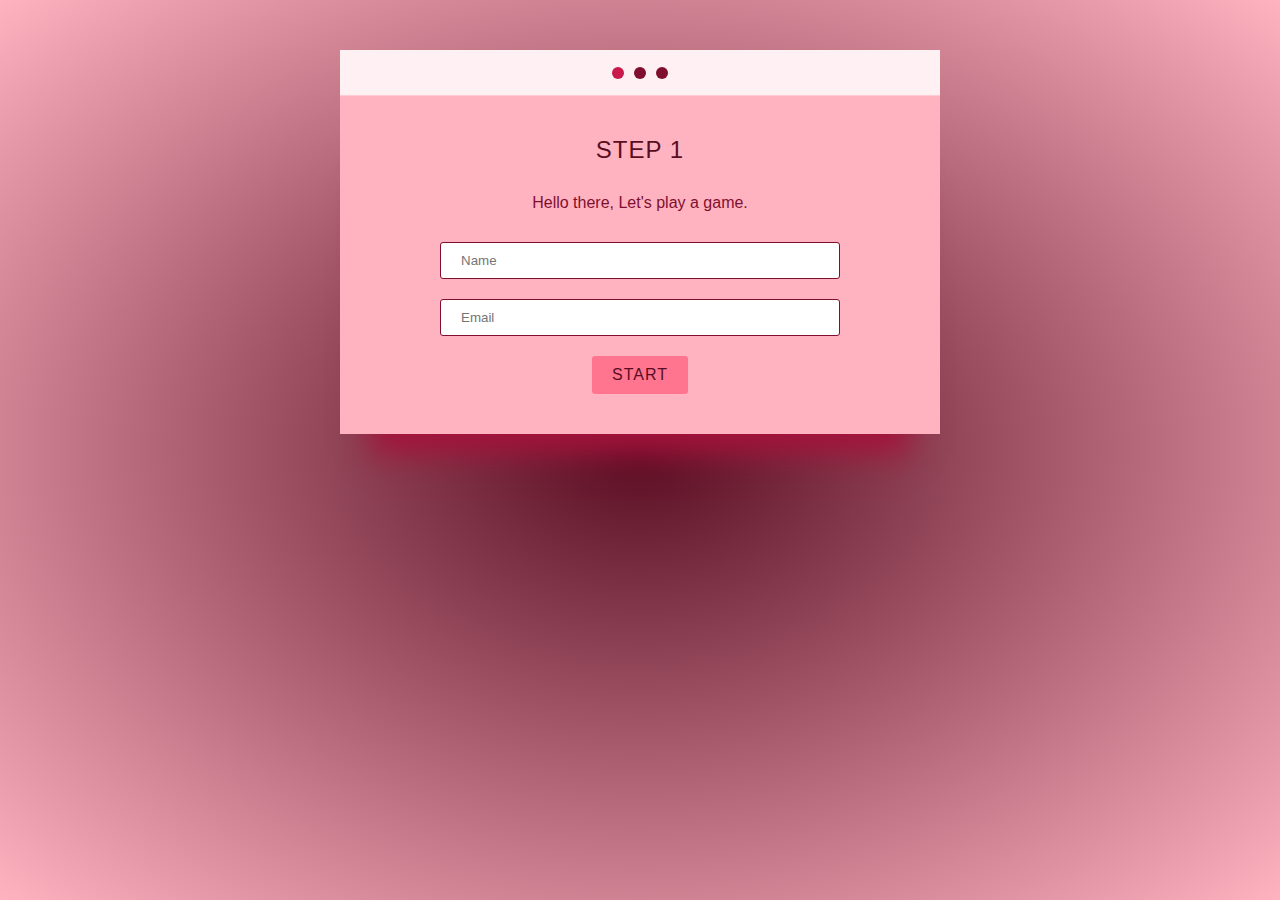
<file: LoginForm1/index.html>
<!DOCTYPE html>
<html lang="en">
  <head>
    <meta charset="UTF-8" />
    <meta http-equiv="X-UA-Compatible" content="IE=edge" />
    <meta name="viewport" content="width=device-width, initial-scale=1.0" />
    <title>LoginForm-1</title>
    <link rel="stylesheet" href="./style.css" />
  </head>
  <body>
    <div class="modal-wrap">
      <div class="modal-header">
        <span class="is-active"></span><span></span><span></span>
      </div>
      <div class="modal-bodies">
        <div class="modal-body modal-body-step-1 is-showing"></div>
        <div class="modal-body modal-body-step-2" id="modal"></div>
        <div class="modal-body modal-body-step-3"></div>
      </div>
    </div>
    <div class="text-center">
      <div class="rerun-button">ReRun</div>
    </div>
    <script
      src="https://code.jquery.com/jquery-3.6.3.js"
      integrity="sha256-nQLuAZGRRcILA+6dMBOvcRh5Pe310sBpanc6+QBmyVM="
      crossorigin="anonymous"
    ></script>
    <script src="./script.js"></script>
  </body>
</html>
</file>
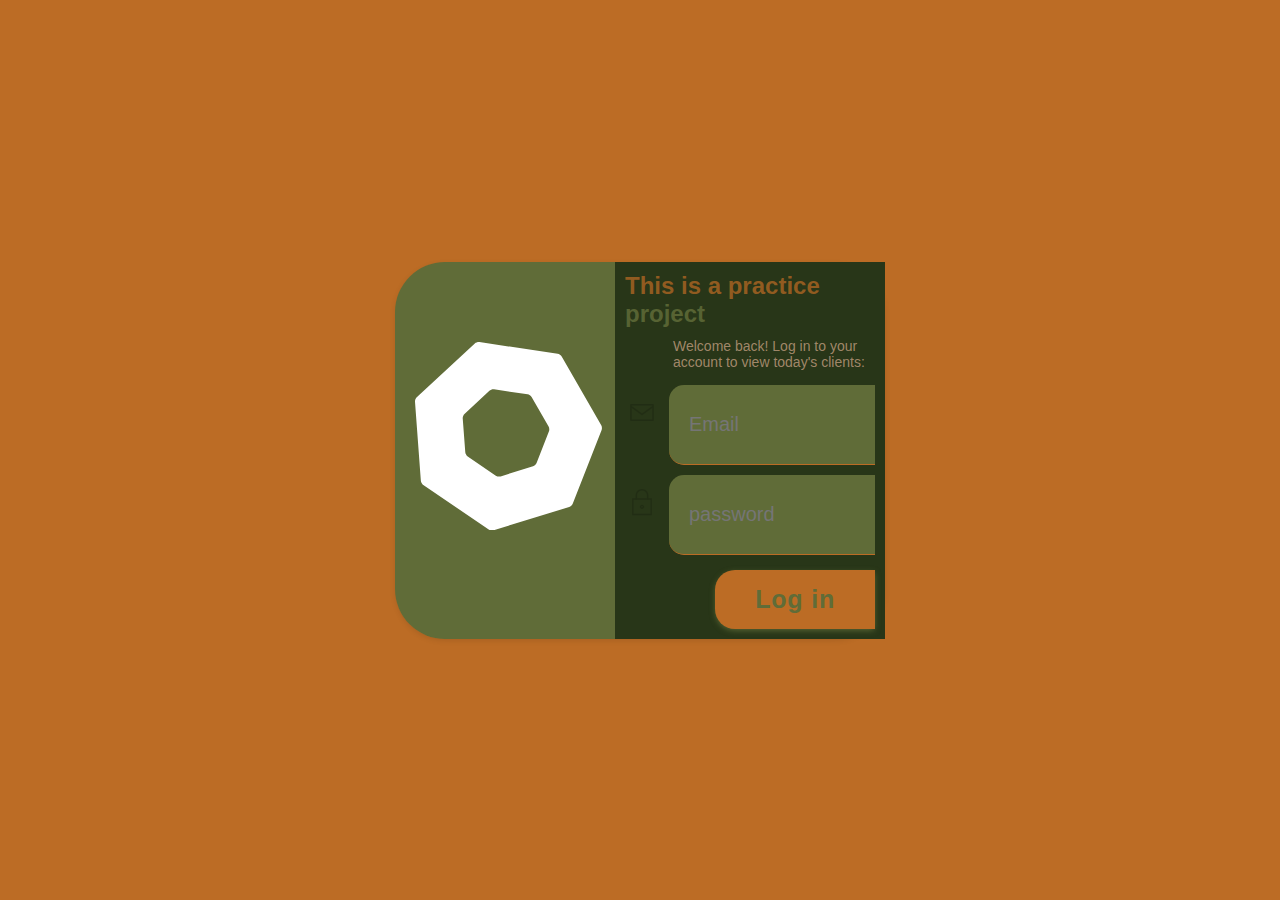
<file: LoginForm2/index.html>
<!DOCTYPE html>
<html lang="en">
  <head>
    <meta charset="UTF-8" />
    <meta http-equiv="X-UA-Compatible" content="IE=edge" />
    <meta name="viewport" content="width=device-width, initial-scale=1.0" />
    <title>LoginForm-2</title>
    <link rel="stylesheet" href="./style.css" />
    <link
      rel="stylesheet"
      href="https://cdnjs.cloudflare.com/ajax/libs/font-awesome/5.14.0/css/all.min.css"
      integrity="sha512-1PKOgIY59xJ8Co8+NE6FZ+LOAZKjy+KY8iq0G4B3CyeY6wYHN3yt9PW0XpSriVlkMXe40PTKnXrLnZ9+fkDaog=="
      crossorigin="anonymous"
    />
  </head>
  <body>
    <div class="session">
      <div class="left"></div>
      <form class="logo-in" autocomplete="off">
        <h4>This is a practice <span>project</span></h4>
        <p>Welcome back! Log in to your account to view today's clients:</p>
        <div class="floating-label" id="floating-labelOne"></div>
        <div class="floating-label">
          <input
            placeholder="password"
            type="password"
            name="password"
            autocomplete="off"
          />
          <label for="password">Password :</label>
          <div class="icon"></div>
        </div>
        <button type="submit" onclick="return falsae;">Log in</button>
      </form>
    </div>
    <script src="./script.js"></script>
  </body>
</html>
</file>
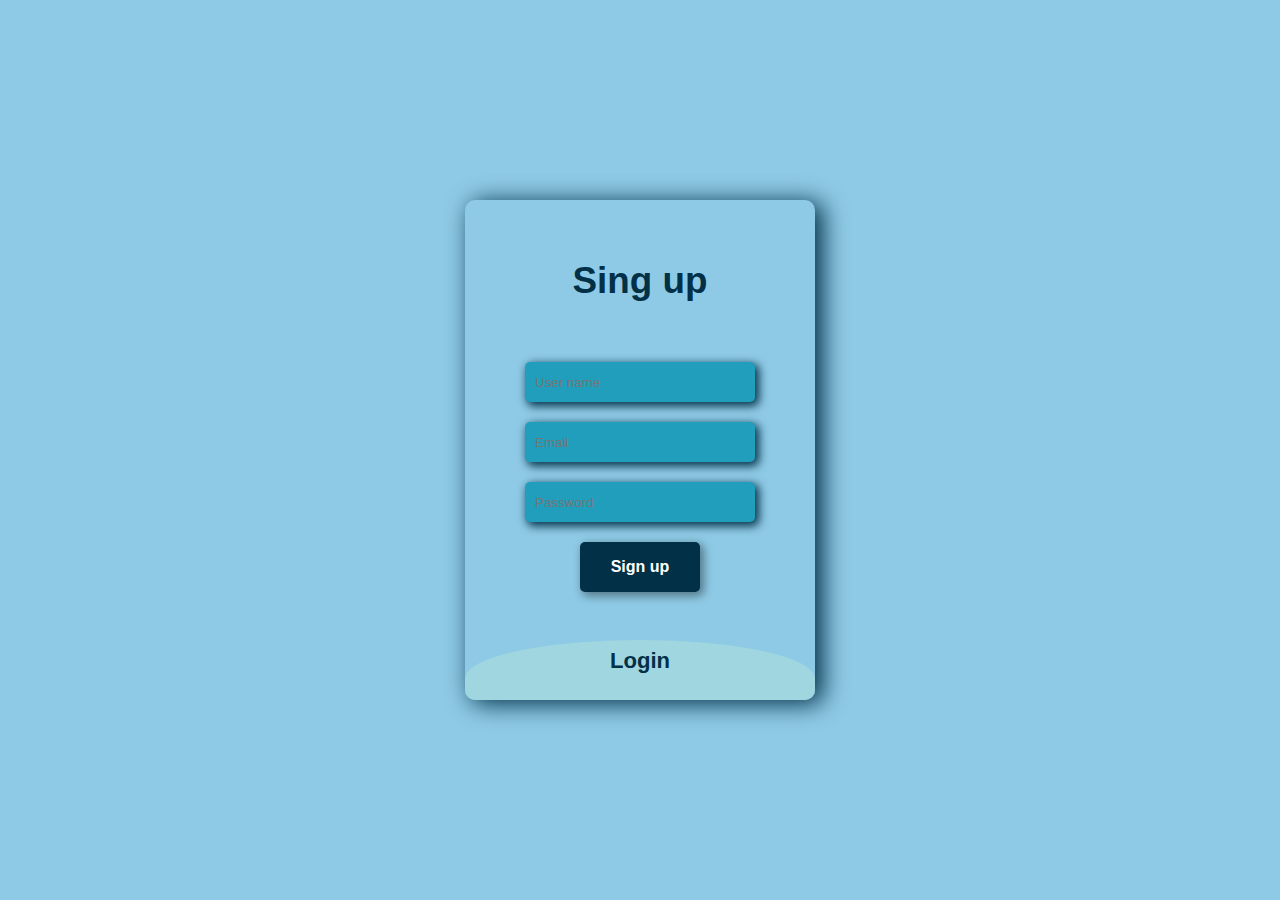
<file: LoginForm3/index.html>
<!DOCTYPE html>
<html lang="en">
  <head>
    <meta charset="UTF-8" />
    <meta http-equiv="X-UA-Compatible" content="IE=edge" />
    <meta name="viewport" content="width=device-width, initial-scale=1.0" />
    <title>LoginForm-3</title>
    <link rel="stylesheet" href="./style.css" />
    <link
      rel="stylesheet"
      href="https://cdnjs.cloudflare.com/ajax/libs/font-awesome/5.14.0/css/all.min.css"
      integrity="sha512-1PKOgIY59xJ8Co8+NE6FZ+LOAZKjy+KY8iq0G4B3CyeY6wYHN3yt9PW0XpSriVlkMXe40PTKnXrLnZ9+fkDaog=="
      crossorigin="anonymous"
    />
  </head>
  <body>
    <div class="main">
      <input type="checkbox" id="chk" aria-hidden="false" />
      <div class="singup"></div>
      <div class="login"></div>
    </div>
    <script src="./script.js"></script>
  </body>
</html>
</file>
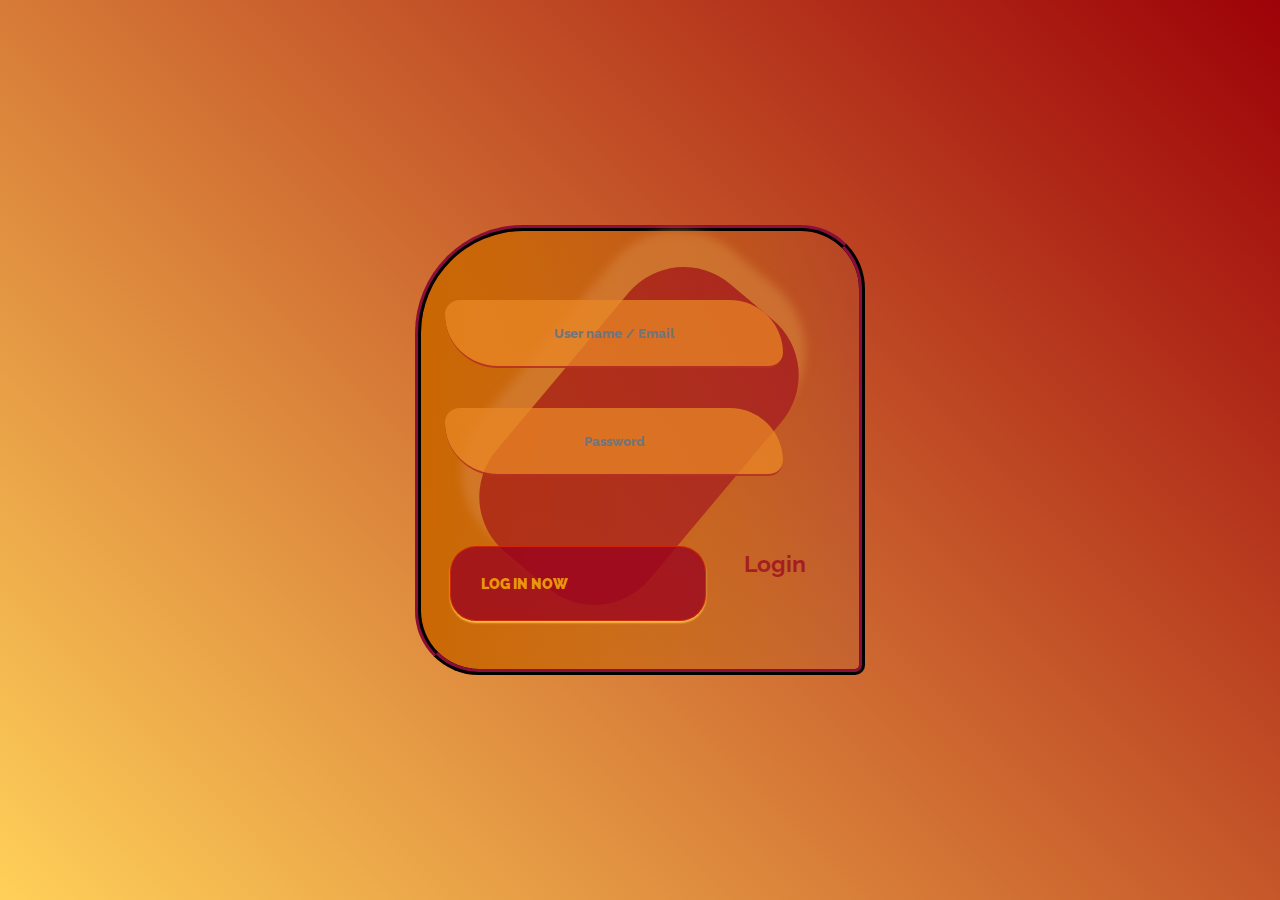
<file: LoginForm4/index.html>
<!DOCTYPE html>
<html lang="en">
  <head>
    <meta charset="UTF-8" />
    <meta http-equiv="X-UA-Compatible" content="IE=edge" />
    <meta name="viewport" content="width=device-width, initial-scale=1.0" />
    <title>LoginForm-4</title>
    <link
      rel="stylesheet"
      href="https://cdnjs.cloudflare.com/ajax/libs/font-awesome/5.14.0/css/all.min.css"
      integrity="sha512-1PKOgIY59xJ8Co8+NE6FZ+LOAZKjy+KY8iq0G4B3CyeY6wYHN3yt9PW0XpSriVlkMXe40PTKnXrLnZ9+fkDaog=="
      crossorigin="anonymous"
    />
    <link rel="stylesheet" href="./style.css" />
  </head>
  <body>
    <div class="container">
      <div class="screen">
        <div class="screen__content">
          <form class="login"></form>
          <div class="social-login"></div>
        </div>
        <div class="screen__background"></div>
      </div>
    </div>
    <script src="./script.js"></script>
  </body>
</html>
</file>
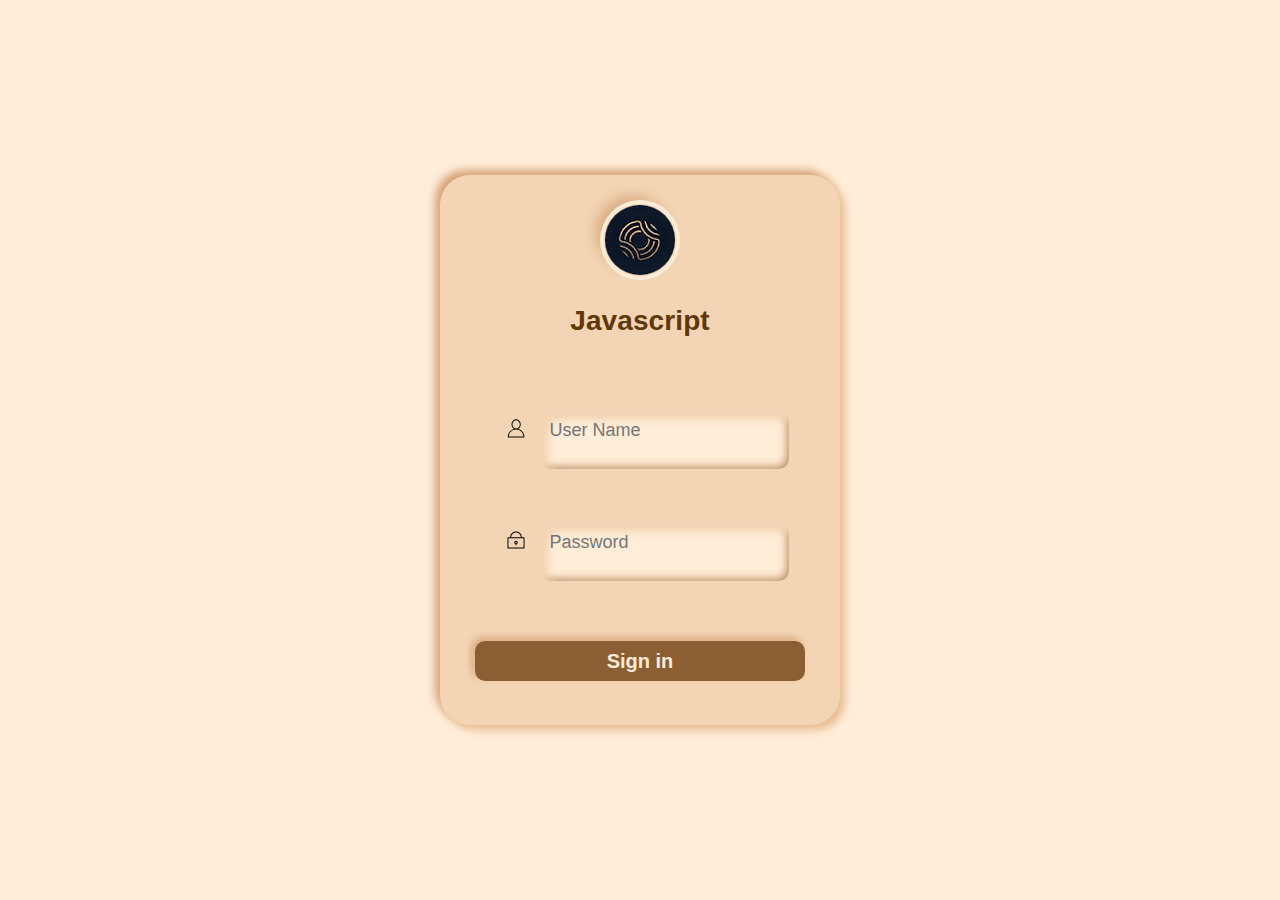
<file: LoginForm5/index.html>
<!DOCTYPE html>
<html lang="en">
<head>
    <meta charset="UTF-8">
    <meta http-equiv="X-UA-Compatible" content="IE=edge">
    <meta name="viewport" content="width=device-width, initial-scale=1.0">
    <title>LoginForm-5</title>
    <link rel="stylesheet" href="./style.css">
</head>
<body>
    <div class="login-div">
        <div class="logo"></div>
        <div class="title">Javascript</div>
        <div class="fields">
            <div class="username">
                <svg class="svg-icon" viewBox="0 0 20 20">
                    <path
                      d="M12.075,10.812c1.358-0.853,2.242-2.507,2.242-4.037c0-2.181-1.795-4.618-4.198-4.618S5.921,4.594,5.921,6.775c0,1.53,0.884,3.185,2.242,4.037c-3.222,0.865-5.6,3.807-5.6,7.298c0,0.23,0.189,0.42,0.42,0.42h14.273c0.23,0,0.42-0.189,0.42-0.42C17.676,14.619,15.297,11.677,12.075,10.812 M6.761,6.775c0-2.162,1.773-3.778,3.358-3.778s3.359,1.616,3.359,3.778c0,2.162-1.774,3.778-3.359,3.778S6.761,8.937,6.761,6.775 M3.415,17.69c0.218-3.51,3.142-6.297,6.704-6.297c3.562,0,6.486,2.787,6.705,6.297H3.415z">
                    </path>
                </svg>
                <input type="username" class="user-input" placeholder="User Name" />
            </div>
            <span class="username-msg"></span>
            <div class="password">
                <svg class="svg-icon" viewBox="0 0 20 20">
                    <path
                      d="M17.308,7.564h-1.993c0-2.929-2.385-5.314-5.314-5.314S4.686,4.635,4.686,7.564H2.693c-0.244,0-0.443,0.2-0.443,0.443v9.3c0,0.243,0.199,0.442,0.443,0.442h14.615c0.243,0,0.442-0.199,0.442-0.442v-9.3C17.75,7.764,17.551,7.564,17.308,7.564 M10,3.136c2.442,0,4.43,1.986,4.43,4.428H5.571C5.571,5.122,7.558,3.136,10,3.136 M16.865,16.864H3.136V8.45h13.729V16.864z M10,10.664c-0.854,0-1.55,0.696-1.55,1.551c0,0.699,0.467,1.292,1.107,1.485v0.95c0,0.243,0.2,0.442,0.443,0.442s0.443-0.199,0.443-0.442V13.7c0.64-0.193,1.106-0.786,1.106-1.485C11.55,11.36,10.854,10.664,10,10.664 M10,12.878c-0.366,0-0.664-0.298-0.664-0.663c0-0.366,0.298-0.665,0.664-0.665c0.365,0,0.664,0.299,0.664,0.665C10.664,12.58,10.365,12.878,10,12.878">
                    </path>
                </svg>
                <input type="password" class="pass-input" placeholder="Password" />
            </div>
            <span class="password-msg"></span>
        </div>
        <button class="signin-button">Sign in</button>
        <span class="signin-status"></span>
    </div>
    <script src="./script.js"></script>  
</body>
</html>
</file>
<file: LoginForm1/style.css>
html {
  background: radial-gradient(#590d22, #ffb3c1);
  min-height: 100%;
  font-family: "Roboto", sans-serif;
}
.title {
  text-transform: uppercase;
  text-align: center;
  margin-bottom: 30px;
  color: #590d22;
  font-weight: 300;
  font-size: 24px;
  letter-spacing: 1px;
}
.description {
  text-align: center;
  color: #800f2f;
  margin-bottom: 30px;
}
input[type="text"],
input[type="email"] {
  padding: 10px 20px;
  border: 1px solid #800f2f;
  border-radius: 3px;
  display: block;
  width: 100%;
  margin-bottom: 20px;
  box-sizing: border-box;
  outline: none;
}
input[type="text"]:focus,
input[type="email"]:focus {
  border-color: #a4133c;
}
input[type="radio"] {
  margin-right: 10px;
}
label {
  margin-bottom: 20px;
  display: block;
  font-size: 18px;
  color: #666;
  border-top: 1px solid #ff4d6d;
  border-bottom: 1px solid #ff4d6d;
  padding: 20px 0;
  cursor: pointer;
}
label:first-child {
  margin-bottom: 0;
  border-bottom: none;
}
.button,
.rerun-button {
  padding: 10px 20px;
  border-radius: 3px;
  background: #ff758f;
  color: #590d22;
  text-transform: uppercase;
  letter-spacing: 1px;
  display: inline-block;
  cursor: pointer;
}
.button:hover,
.rerun-button:hover {
  background: #ff4d6d;
}
.button.rerun-button,
.rerun-button.rerun-button {
  border: 1px solid #800f2f;
  margin-bottom: 50px;
  box-shadow: 0px 10px 15px -6px #800f2f;
  display: none;
}
.text-center {
  text-align: center;
}
.modal-wrap {
  max-width: 600px;
  margin: 50px auto;
  transition: transform 300ms ease-in-out;
}
.modal-header {
  height: 45px;
  background: #fff0f3;
  border-bottom: 1px solid #ffccd5;
  display: flex;
  justify-content: center;
  align-items: center;
}
.modal-header span {
  display: block;
  height: 12px;
  width: 12px;
  margin: 5px;
  border-radius: 50%;
  background: #800f2f;
}
.modal-header span.is-active {
  background: #a4133c;
  background: #c9184a;
}
.modal-bodies {
  position: relative;
  perspective: 1000px;
}
.modal-body {
  background: #ffb3c1;
  padding: 40px 100px;
  box-shadow: 0px 50px 30px -30px #a4133c;
  margin-bottom: 50px;
  position: absolute;
  top: 0;
  display: none;
  box-sizing: border-box;
  width: 100%;
  transform-origin: top left;
}
.modal-body.is-showing {
  display: block;
}
.animate-out {
  animation: out 600ms ease-in-out forwards;
}
.animate-in {
  animation: in 500ms ease-in-out forwards;
  display: block;
}
.animate-up {
  transform: translateY(-500px) rotate(30deg);
}
@keyframes out {
  0% {
    transform: translateY(0px) rotate(0deg);
  }
  60% {
    transform: rotate(60deg);
  }
  100% {
    transform: translateY(800px) rotate(10deg);
  }
}
@keyframes in {
  0% {
    opacity: 0;
    transform: rotateX(-90deg);
  }
  100% {
    opacity: 1;
    transform: rotate(0deg);
  }
}
</file>
<file: LoginForm2/style.css>
* {
  font-family: "San Francisco", Helvetica, Arial, sans-serif;
  font-weight: 300;
  margin: 0;
}
html,
body {
  height: 100vh;
  width: 100vw;
  max-width: 0 0;
  display: flex;
  align-items: flex-start;
  background: #bc6c25;
}
h4 {
  font-size: 24px;
  font-weight: 600;
  color: #283618;
  opacity: 0.85;
}
label {
  font-size: 12.5px;
  color: #283618;
  opacity: 0.8;
  font-weight: 400;
}
form {
  width: 250px;
  padding: 10px;
  display: flex;
  align-items: flex-start;
  flex-direction: column;
  background: #283618;
}
form h4 {
  margin-bottom: 10px;
  color: rgba(188, 107, 37, 0.856);
}
form h4 span {
  font-weight: 600;
  color: rgb(96, 108, 56);
}
form p {
  font-size: 14px;
  color: #bb997bd5;
  font-weight: 400;
  max-width: 200px;
  margin-bottom: 15px;
  margin-left: 48px;
}
button {
  -webkit-appearance: none;
  width: auto;
  min-width: 100px;
  border-radius: 20px 0 0px 20px;
  text-align: center;
  padding: 15px 40px;
  margin-top: 5px;
  background-color: #bc6c25;
  color: #606c38;
  font-size: 25px;
  letter-spacing: 0.8px;
  margin-left: auto;
  font-weight: 700;
  box-shadow: 0px 2px 6px -1px #606c38;
  border: none;
  transition: all 0.3s ease;
  outline: 0;
}
button:hover {
  transform: translateY(-3px);
  box-shadow: 0 2px 6px -1px rgba(221, 162, 94, 0.822);
}
button:hover:active {
  transform: scale(0.99);
}
input {
  font-size: 20px;
  padding: 30px 20px;
  height: 80px;
  border: none;
  border-bottom: solid 1px #bc6c25;
  background: #dda15e;
  width: 280px;
  box-sizing: border-box;
  transition: all 0.3s linear;
  color: #dda15e;
  font-weight: 500;
  -webkit-appearance: none;
}
input:focus {
  border-bottom: solid 1px #dda15e;
  outline: 0;
}
.floating-label {
  position: relative;
  margin-bottom: 10px;
  width: 100%;
}
.floating-label label {
  position: absolute;
  top: calc(50% - 7px);
  left: 0;
  opacity: 0;
  transition: all 0.3s ease;
  padding-left: 44px;
  margin-left: 5px;
  font-size: 15px;
  font-weight: 700;
}
.floating-label input {
  width: calc(100% - 44px);
  margin-left: auto;
  display: flex;
  background: #606c38;
  border-radius: 15px 0 0 15px;
}
.floating-label .icon {
  position: absolute;
  top: 0;
  left: 0;
  height: 56px;
  width: 44px;
  display: flex;
  padding-right: 50px;
}
.floating-label .icon svg {
  height: 45px;
  width: 45px;
  margin: auto;
  margin-right: 10px;
  opacity: 0.15;
  transition: all 0.3s ease;
}
.floating-label .icon svg path {
  transition: all 0.3s ease;
}
.floating-label input:not(:placeholder-shown) {
  padding: 28px 9px 12px 9px;
}
.floating-label input:not(:placeholder-shown) + label {
  transform: translateY(-10px);
  opacity: 0.7;
}
.floating-label input:valid:not(:placeholder-shown) + label + .icon svg {
  opacity: 1;
}
.floating-label input:valid:not(:placeholder-shown) + label + .icon svg path {
  fill: #bc6c25;
}
.floating-label input:not(:valid):not(:focus) + label + .icon {
  animation-name: shake-shake;
  animation-duration: 0.3s;
}
@keyframes shake-shake {
  0% {
    transform: translateX(-3px);
  }
  20% {
    transform: translateX(3px);
  }
  40% {
    transform: translateX(-3px);
  }
  60% {
    transform: translateX(3px);
  }
  80% {
    transform: translateX(-30px);
  }
  100% {
    transform: translateX(0px);
  }
}
.session {
  display: flex;
  flex-direction: row;
  width: auto;
  height: auto;
  margin: auto auto;
  background: #bc6c25;
  border-radius: 50px;
  box-shadow: 0px 2px 6px -1px rgba(0, 0, 0, 0.12);
}
.left {
  width: 220px;
  height: auto;
  min-height: 100%;
  position: relative;
  background-image: url("https://images.pexels.com/photos/114979/pexels-photo-114979.jpeg?auto=compress&cs=tinysrgb&dpr=2&h=650&w=940");
  background-size: cover;
  border-top-left-radius: 50px;
  border-bottom-left-radius: 50px;
  background: #606c38;
}
.left svg {
  height: 50%;
  width: auto;
  margin: 80px 20px 80px 20px;
}
</file>
<file: LoginForm3/style.css>
body {
  margin: 0;
  padding: 0;
  display: flex;
  justify-content: center;
  align-items: center;
  min-height: 100vh;
  font-family: "Jost", sans-serif;
  background-color: #8ecae6;
}
.main {
  width: 350px;
  height: 500px;
  background: #219ebc;
  overflow: hidden;
  background: url("https://doc-08-2c-docs.googleusercontent.com/docs/securesc/68c90smiglihng9534mvqmq1946dmis5/fo0picsp1nhiucmc0l25s29respgpr4j/1631524275000/03522360960922298374/03522360960922298374/1Sx0jhdpEpnNIydS4rnN4kHSJtU1EyWka?e=view&authuser=0&nonce=gcrocepgbb17m&user=03522360960922298374&hash=tfhgbs86ka6divo3llbvp93mg4csvb38")
    no-repeat center/ cover;
  border-radius: 10px;
  box-shadow: 7px 3px 25px 1px #023047;
}
#chk {
  display: none;
}
.singup {
  position: relative;
  width: 100%;
  height: 100%;
}
label {
  color: #023047;
  font-size: 2.3em;
  justify-content: center;
  display: flex;
  margin: 60px;
  font-weight: bold;
  cursor: pointer;
  transition: 0.5s ease-in-out;
}
input {
  width: 60%;
  height: 20px;
  background: #219ebc;
  justify-content: center;
  display: flex;
  margin: 20px auto;
  padding: 10px;
  border: none;
  outline: none;
  border-radius: 5px;
  box-shadow: 3px 3px 10px 1px #023047;
}
button {
  width: 120px;
  height: 50px;
  margin: 10px auto;
  justify-content: center;
  display: block;
  color: #fff;
  background: #023047;
  font-size: 1em;
  font-weight: bold;
  margin-top: 20px;
  outline: none;
  border: none;
  border-radius: 5px;
  box-shadow: 3px 3px 10px 1px rgba(0, 0, 0, 0.411);
  transition: 0.2s ease-in;
  cursor: pointer;
}
button:hover {
  background: #219ebc;
}
.login {
  height: 460px;
  background: #a0d6e0;
  border-radius: 60% / 10%;
  transform: translateY(-180px);
  transition: 0.8s ease-in-out;
}
.login label {
  color: #023047;
  transform: scale(0.6);
}
#chk:checked ~ .login {
  transform: translateY(-500px);
}
#chk:checked ~ .login label {
  transform: scale(1);
}
#chk:checked ~ .singup label {
  transform: scale(0.6);
}
</file>
<file: LoginForm4/style.css>
@import url("https://fonts.googleapis.com/css?family=Raleway:400,700");

* {
  box-sizing: border-box;
  margin: 0;
  padding: 0;
  font-family: Raleway, sans-serif;
}
body {
  background: linear-gradient(45deg, rgba(255, 185, 8, 0.671), #9d0208);
}
.container {
  display: flex;
  align-items: center;
  justify-content: center;
  min-height: 100vh;
}
.screen {
  background: linear-gradient(90deg, #ca6702, #a04e3931);
  position: relative;
  height: 450px;
  width: 450px;
  border-radius: 108px 64px 10px 64px;
}
.screen__content {
  z-index: 2;
  position: relative;
  height: 450px;
  width: 450px;
  border-radius: 108px 64px 10px 64px;
}
.screen__background {
  position: absolute;
  top: 0;
  left: 0;
  right: 0;
  bottom: 0;
  z-index: 0;
  border-radius: 108px 64px 10px 64px;
  border: 6px ridge #370617;
}
.screen__background__shape {
  transform: rotate(40deg);
  position: absolute;
}
.screen__background__shape1 {
  height: 350px;
  width: 200px;
  background: #9a031f8c;
  top: 30px;
  right: 120px;
  border-radius: 72px 72px 72px 72px;
  box-shadow: -20px -15px 10px 12px rgba(214, 130, 60, 0.6);
}
.login {
  width: 320px;
  padding-top: 55px;
}
.login__field {
  padding: 20px 30px;
  position: relative;
}
.login__icon {
  position: absolute;
  top: 40px;
  padding-left: 30px;
  padding-right: 50%;
  color: #370617;
}
.login__input {
  border: none;
  border-bottom: 2px solid #9a031f96;
  border-radius: 18px 64px 18px 64px;
  background: #e98725be;
  padding: 25px;
  text-align: center;
  align-items: center;
  justify-content: center;
  font-weight: 800;
  width: 130%;
  transition: 0.2s;
}
.login__input:active,
.login__input:focus,
.login__input:hover {
  outline: none;
  border-bottom-color: #9a031e;
}
.login__submit {
  background: #9a031fc9;
  font-size: 14px;
  margin-top: 50px;
  margin-left: 35px;
  padding: 25px 30px;
  border-radius: 26px;
  border: 1px solid #dc2e02c4;
  text-transform: uppercase;
  font-weight: 900;
  display: flex;
  align-items: center;
  width: 80%;
  height: 75px;
  color: #ffb908c7;
  box-shadow: 0px 2px 2px #fcbf49;
  cursor: pointer;
  transition: 0.2s;
}
.login__submit:active,
.login__submit:focus,
.login__submit:hover {
  border-color: #ffba08;
  outline: none;
}
.button__icon {
  font-size: 35px;
  margin-left: auto;
  color: #ffba08;
}
.social-login {
  position: absolute;
  height: 120px;
  width: 120px;
  align-items: center;
  text-align: center;
  font-weight: bold;
  font-size: 20px;
  bottom: 5px;
  margin-right: 30px;
  right: 0px;
  color: #9a031fb9;
}
.social-icons {
  display: flex;
  align-items: center;
  justify-content: center;
}
.social-login__icon {
  padding: 15px 15px;
  color: #9d0207bb;
  height: 20px;
  width: 20px;
  text-decoration: none;
  text-shadow: 0px 0px 8px #9d0207e3;
}
.social-login__icon:hover {
  transform: scale(1.5);
}
</file>
<file: LoginForm5/style.css>
* {
  box-sizing: border-box;
}
body {
  margin: 0;
  height: 100vh;
  width: 100vw;
  overflow: hidden;
  font-weight: 700;
  font-family: Arial, Helvetica, sans-serif;
  display: flex;
  align-items: center;
  justify-content: center;
  color: #603808;
  background: #ffedd8;
}
.login-div {
  width: 400px;
  height: 550px;
  padding: 60px 35px 35px 35px;
  border-radius: 30px;
  margin-top: 30px;
  margin-bottom: 30px;
  background-color: #f3d5b5;
  box-shadow: 5px 5px 8px #e7bc91, -5px -5px 8px #d4a276;
}
.logo {
  background: url("logo.png") center;
  width: 70px;
  height: 70px;
  border-radius: 50%;
  margin: -30px auto;
  box-shadow: 0px 0px 2px #a47148, 0px 0px 0px 5px #ffedd8, 8px 8px 15px #f3d5b5,
    -8px -8px 15px #d4a276;
}
.title {
  text-align: center;
  font-size: 28px;
  padding-top: 30px;
  margin-top: 30px;
  letter-spacing: 0.1px;
}
.sub-title {
  text-align: center;
  font-size: 15px;
  padding-top: 7px;
  letter-spacing: 3px;
}
.fields {
  width: 100%;
  padding: 75px 5px 5px 5px;
}
.fields svg {
  height: 22px;
  margin: 0 10px -3px 25px;
}
.fields input {
  border: none;
  outline: none;
  background-color: #ffedd8;
  font-size: 18px;
  color: #865a23;
  padding: 8px 8px 28px 8px;
}
.user-input,
.pass-input {
  border-radius: 10px;
  z-index: 1;
  margin: 0px 0px -30px 0px;
  box-shadow: inset 8px 8px 8px #f3d5b5, inset -2px -2px 8px #bc8a5f;
}
.username-msg,
.password-msg {
  font-size: 17px;
  color: #a47148;
  display: inline-block;
  margin: 30px 20px 25px 65px;
  font-weight: 100;
  align-items: center;
  justify-content: center;
  text-align: center;
  height: 25px;
}
.signin-button {
  border: none;
  cursor: pointer;
  width: 100%;
  height: 40px;
  border-radius: 10px;
  font-size: 20px;
  font-weight: 700;
  font-family: Arial, Helvetica, sans-serif;
  color: #ffedd8;
  text-align: center;
  background-color: #8b5e34;
  box-shadow: 3px 3px 8px #f3d5b5, -3px -3px 8px #d4a276;
  transition: all 0.51s;
}
.signin-button:hover {
  background-color: #bc8a5f;
}
.signin-status {
  display: inline-block;
  text-align: center;
  width: 100%;
  padding-top: 10px;
  font-size: 20px;
  color: #cb997e;
  font-weight: 700;
  transition: 0.2s linear;
  text-shadow: 2px -2px 5px #d4a276;
}
</file>
